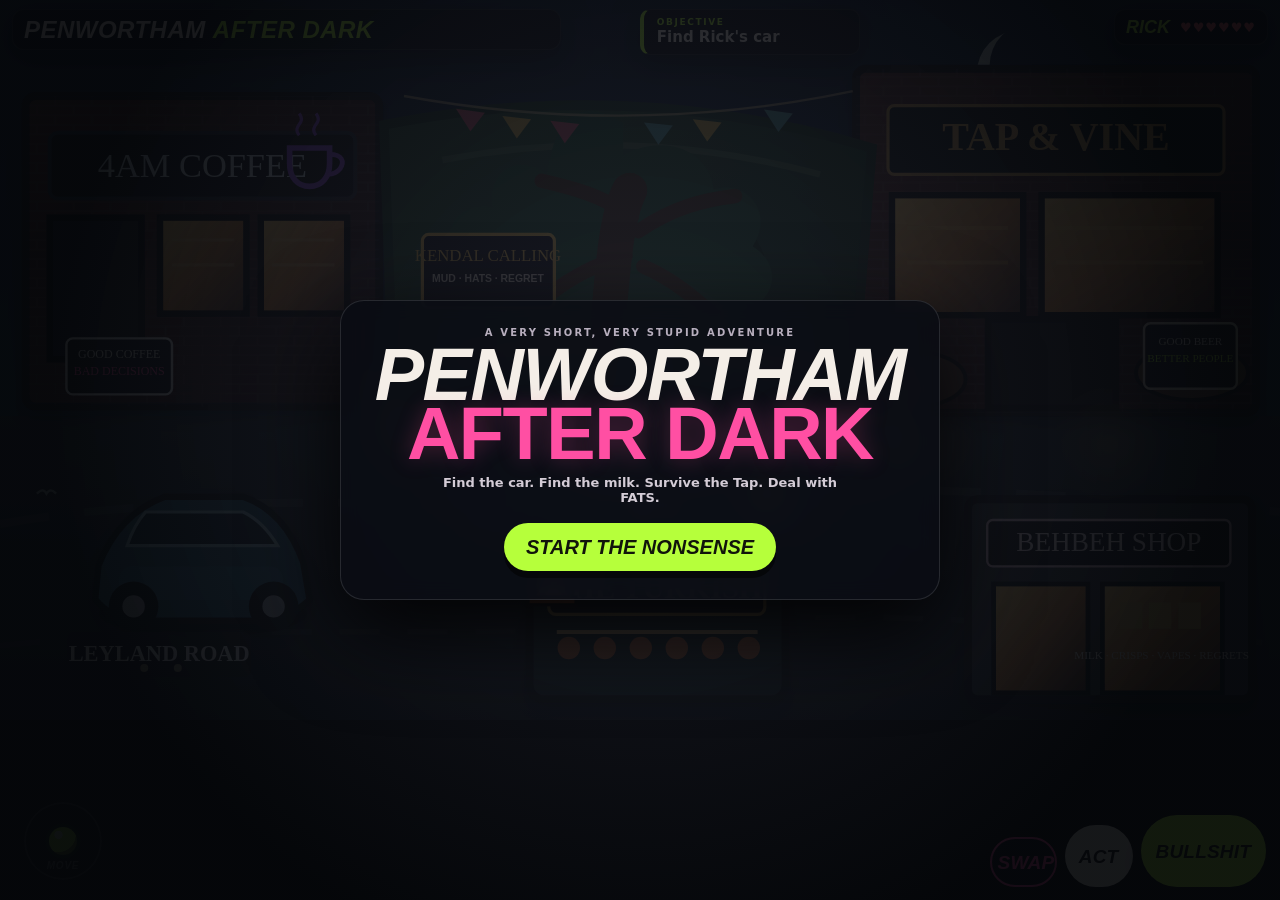
<file: index.html>
<!doctype html>
<html lang="en">
<head>
  <meta charset="utf-8">
  <meta name="viewport" content="width=device-width,initial-scale=1,maximum-scale=1,user-scalable=no,viewport-fit=cover">
  <meta name="theme-color" content="#090b10">
  <meta name="apple-mobile-web-app-capable" content="yes">
  <title>Penwortham After Dark</title>
  <meta http-equiv="refresh" content="0; url=./v4/index.html">
  <script>location.replace('./v4/index.html');</script>
  <style>
    html,body{margin:0;height:100%;display:grid;place-items:center;background:#090b10;color:#f4eee7;font-family:system-ui,sans-serif}
    a{color:#b6ff3b;font-weight:800}
  </style>
</head>
<body>
  <p>Launching <a href="./v4/index.html">Penwortham After Dark</a>…</p>
</body>
</html>
</file>
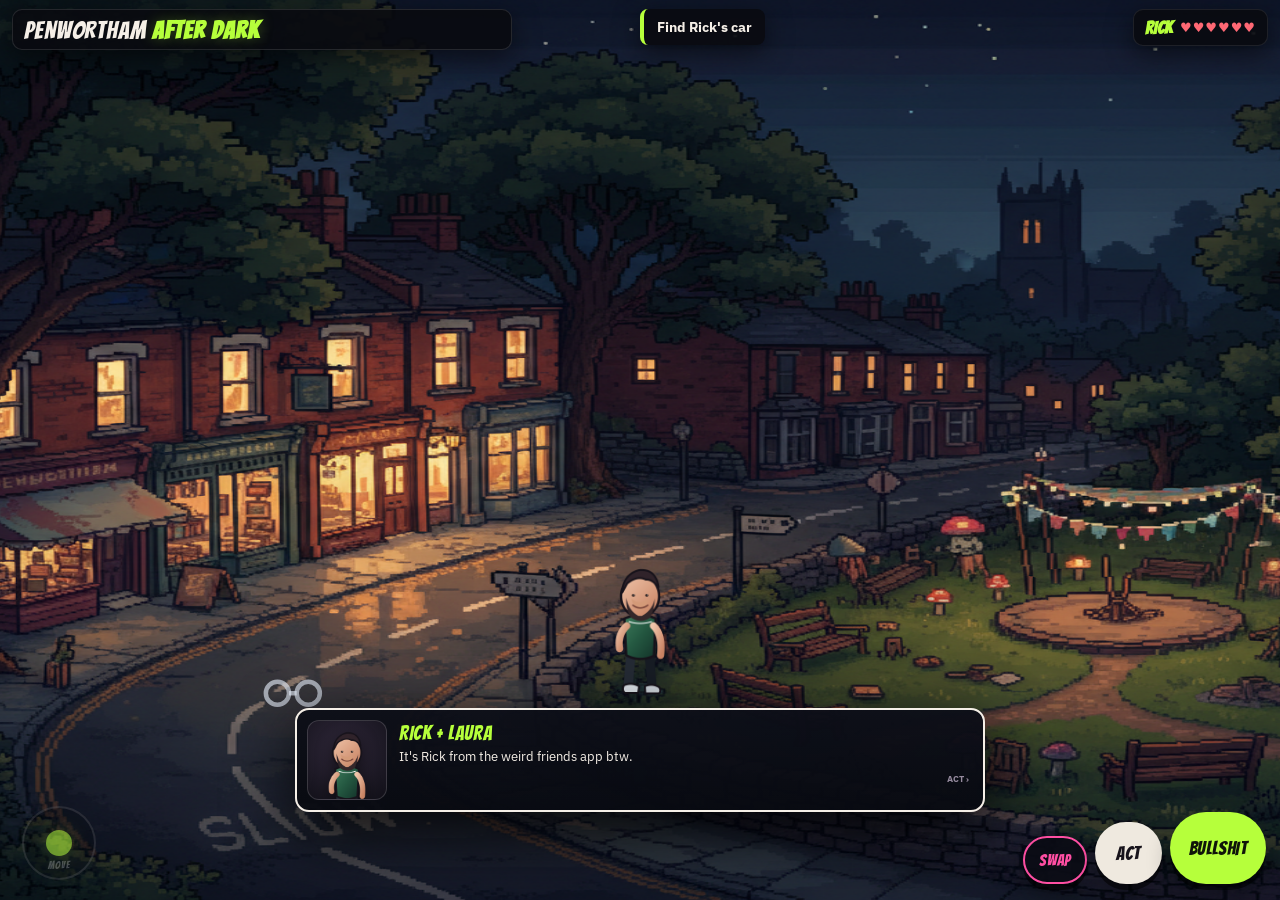
<file: v3/index.html>
<!doctype html>
<html lang="en">
<head>
  <meta charset="utf-8">
  <meta name="viewport" content="width=device-width,initial-scale=1,maximum-scale=1,user-scalable=no,viewport-fit=cover">
  <meta name="theme-color" content="#090b10">
  <meta name="apple-mobile-web-app-capable" content="yes">
  <meta name="apple-mobile-web-app-status-bar-style" content="black-translucent">
  <title>Penwortham After Dark</title>
  <link rel="stylesheet" href="./styles.css">
</head>
<body>
  <div id="game"></div>

  <header id="top-ui">
    <div id="brand">PENWORTHAM <b>AFTER DARK</b></div>
    <div id="objective">Find Rick's car</div>
    <div id="hero-chip"><strong id="hero-name">RICK</strong><span id="hp">♥♥♥♥♥♥</span></div>
  </header>

  <div id="move-hint"><span></span><small>MOVE</small></div>
  <div id="joystick" class="hidden"><div id="knob"></div></div>

  <div id="nearby" class="hidden"></div>

  <div id="buttons">
    <button id="swap" type="button">SWAP</button>
    <button id="act" type="button">ACT</button>
    <button id="ability" type="button">BULLSHIT</button>
  </div>

  <section id="dialogue" class="hidden" aria-live="polite">
    <div id="portrait"></div>
    <div class="dialogue-copy">
      <div id="speaker"></div>
      <div id="line"></div>
      <div id="advance">ACT ›</div>
    </div>
  </section>

  <div id="toast" class="hidden"></div>

  <div id="portrait-lock">
    <div>↻</div>
    <small>landscape, behbeh</small>
  </div>

  <script src="./vendor/phaser.min.js"></script>
  <script src="./game.js"></script>
</body>
</html>
</file>
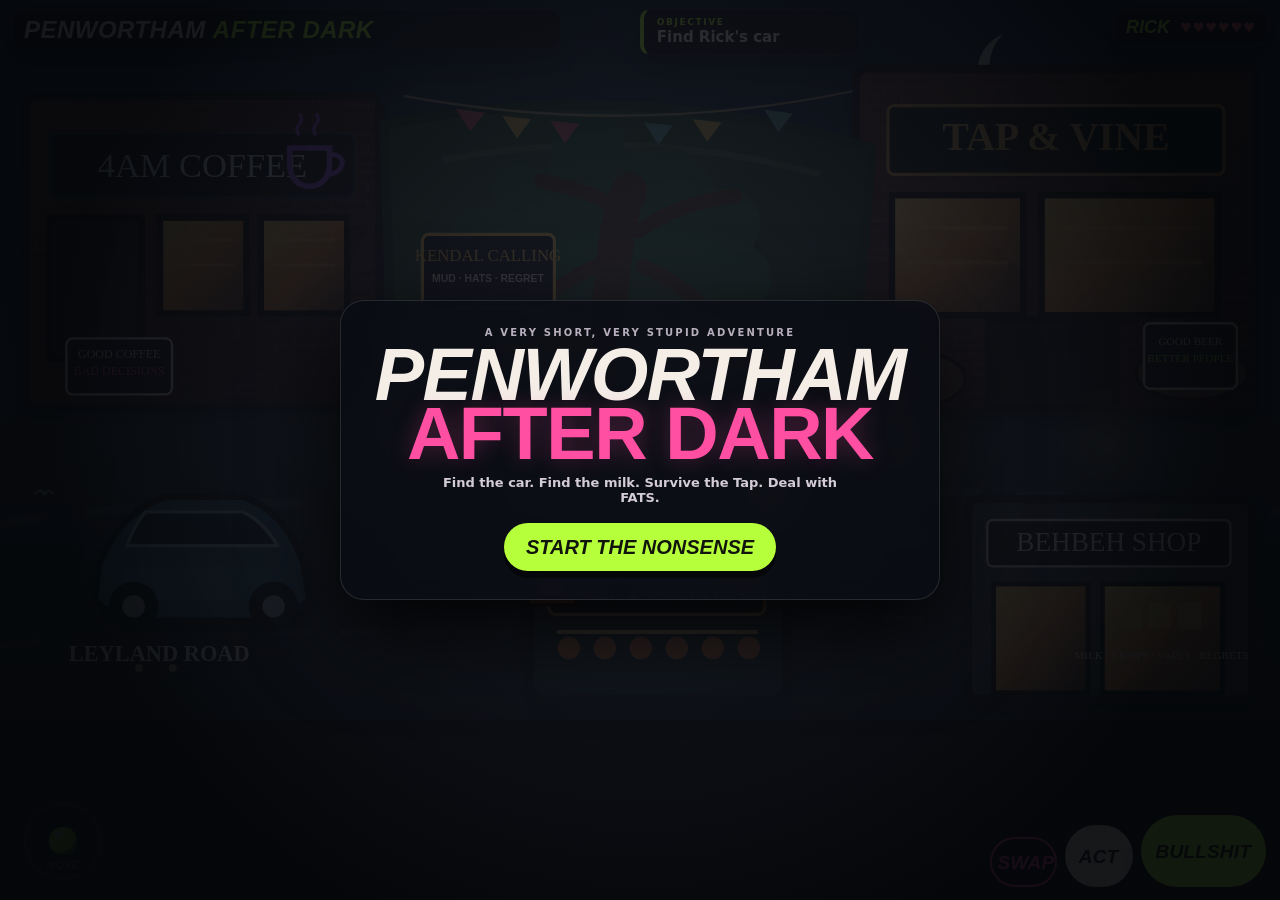
<file: v4/index.html>
<!doctype html>
<html lang="en">
<head>
  <meta charset="utf-8">
  <meta name="viewport" content="width=device-width,initial-scale=1,maximum-scale=1,user-scalable=no,viewport-fit=cover">
  <meta name="theme-color" content="#090b10">
  <meta name="apple-mobile-web-app-capable" content="yes">
  <meta name="apple-mobile-web-app-status-bar-style" content="black-translucent">
  <title>Penwortham After Dark</title>
  <link rel="stylesheet" href="./style.css">
</head>
<body>
  <main id="root">
    <canvas id="game" aria-label="Penwortham After Dark game"></canvas>

    <header id="hud">
      <div id="logo">PENWORTHAM <b>AFTER DARK</b></div>
      <div id="objective"><span>OBJECTIVE</span><strong>Find Rick's car</strong></div>
      <div id="status"><strong id="heroName">RICK</strong><span id="hearts">♥♥♥♥♥♥</span></div>
    </header>

    <div id="prompt" class="hidden"></div>

    <div id="controls">
      <button id="swap" type="button">SWAP</button>
      <button id="act" type="button">ACT</button>
      <button id="ability" type="button">BULLSHIT</button>
    </div>

    <div id="stickBase" class="hidden" aria-hidden="true"><div id="stickKnob"></div></div>
    <div id="moveGhost" aria-hidden="true"><i></i><span>MOVE</span></div>

    <section id="dialogue" class="hidden" aria-live="polite">
      <div id="portrait"></div>
      <div class="dialogueText">
        <div id="speaker">RICK</div>
        <p id="line"></p>
        <small>ACT ›</small>
      </div>
    </section>

    <section id="startCard">
      <div class="startInner">
        <div class="eyebrow">A VERY SHORT, VERY STUPID ADVENTURE</div>
        <h1>PENWORTHAM<br><em>AFTER DARK</em></h1>
        <p>Find the car. Find the milk. Survive the Tap. Deal with FATS.</p>
        <button id="start" type="button">START THE NONSENSE</button>
      </div>
    </section>

    <div id="toast" class="hidden"></div>
    <div id="rotate"><div>↻</div><strong>landscape, behbeh</strong></div>
  </main>

  <script src="./art.js"></script>
  <script src="./game.js"></script>
</body>
</html>
</file>
<file: v3/styles.css>
@import url('https://fonts.googleapis.com/css2?family=Bangers&family=IBM+Plex+Sans:wght@500;700&display=swap');

:root{
  --ink:#090b10;
  --panel:rgba(9,11,16,.9);
  --paper:#f5efe7;
  --lime:#b6ff3b;
  --pink:#ff4fa3;
  --gold:#f2c764;
  --red:#ff6874;
}
*{box-sizing:border-box;-webkit-tap-highlight-color:transparent}
html,body{margin:0;width:100%;height:100%;overflow:hidden;overscroll-behavior:none;background:var(--ink);color:var(--paper);font-family:'IBM Plex Sans',system-ui,sans-serif;touch-action:none;user-select:none;-webkit-user-select:none;-webkit-text-size-adjust:100%}
body{position:fixed;inset:0}
button{font:inherit;touch-action:manipulation}
#game{position:fixed;inset:0;background:#101319}
#game canvas{display:block;width:100%!important;height:100%!important;touch-action:none;image-rendering:auto}

#top-ui{position:fixed;z-index:30;left:max(12px,env(safe-area-inset-left));right:max(12px,env(safe-area-inset-right));top:max(9px,env(safe-area-inset-top));display:grid;grid-template-columns:auto minmax(180px,360px) auto;align-items:start;gap:10px;pointer-events:none}
#brand{font-family:Bangers,Impact,sans-serif;font-size:clamp(17px,2vw,25px);letter-spacing:.035em;padding:7px 11px 5px;border-radius:10px;background:var(--panel);border:1px solid #ffffff1d;box-shadow:0 8px 26px #0008;white-space:nowrap}
#brand b{color:var(--lime);text-shadow:0 0 14px #b6ff3b45}
#objective{justify-self:center;font-size:clamp(11px,1.15vw,14px);font-weight:700;line-height:1.15;padding:10px 13px;border-left:4px solid var(--lime);border-radius:8px;background:var(--panel);box-shadow:0 8px 26px #0008;text-align:left}
#hero-chip{justify-self:end;display:flex;align-items:center;gap:8px;padding:8px 11px;border-radius:10px;background:var(--panel);border:1px solid #ffffff16;box-shadow:0 8px 26px #0008}
#hero-name{font-family:Bangers,Impact,sans-serif;font-size:18px;color:var(--lime)}
#hp{font-size:13px;color:var(--red);letter-spacing:1px;white-space:nowrap}

#move-hint{position:fixed;z-index:31;left:max(22px,env(safe-area-inset-left));bottom:max(20px,calc(env(safe-area-inset-bottom) + 6px));width:74px;height:74px;border-radius:50%;background:#0a0c1290;border:2px solid #ffffff31;display:grid;place-items:center;pointer-events:none;opacity:.55}
#move-hint span{width:26px;height:26px;border-radius:50%;background:var(--lime);box-shadow:0 0 18px #b6ff3b55}
#move-hint small{position:absolute;bottom:7px;font-family:Bangers,Impact,sans-serif;font-size:10px;letter-spacing:.08em;color:#ffffff70}

#joystick{position:fixed;z-index:45;width:126px;height:126px;border-radius:50%;background:#080a1190;border:3px solid #ffffff4a;box-shadow:inset 0 0 0 8px #ffffff07,0 12px 30px #0008;transform:translate(-50%,-50%);backdrop-filter:blur(4px);pointer-events:none}
#joystick.hidden{display:none}
#knob{position:absolute;left:50%;top:50%;width:60px;height:60px;border-radius:50%;transform:translate(-50%,-50%);background:radial-gradient(circle at 35% 30%,#edffd2 0 10%,var(--lime) 12% 58%,#628a1f 60%);border:3px solid #151a0d;box-shadow:0 8px 20px #0009}

#nearby{position:fixed;z-index:38;left:50%;bottom:max(20px,env(safe-area-inset-bottom));transform:translateX(-50%);padding:7px 12px;border-radius:999px;background:#0a0c14d8;border:1px solid #ffffff24;color:#eee7df;font-size:11px;font-weight:700;letter-spacing:.05em;box-shadow:0 8px 22px #0007;pointer-events:none}
#nearby.hidden{display:none}

#buttons{position:fixed;z-index:42;right:max(14px,env(safe-area-inset-right));bottom:max(16px,calc(env(safe-area-inset-bottom) + 2px));display:flex;align-items:flex-end;gap:8px}
#buttons button{border:0;font-family:Bangers,Impact,sans-serif;letter-spacing:.02em;box-shadow:0 6px 0 #0008,0 12px 25px #0005}
#buttons button:active{transform:translateY(4px);box-shadow:0 2px 0 #0008}
#swap{width:64px;height:48px;border:2px solid var(--pink)!important;border-radius:999px;background:#0b0d15e8;color:var(--pink);font-size:16px}
#act{width:67px;height:62px;border-radius:999px;background:#efe9df;color:#17131b;font-size:19px}
#ability{min-width:96px;height:72px;padding:0 13px;border-radius:999px;background:var(--lime);color:#10150a;font-size:19px}

#dialogue{position:fixed;z-index:55;left:50%;bottom:max(88px,calc(env(safe-area-inset-bottom) + 78px));transform:translateX(-50%);width:min(690px,76vw);min-height:100px;display:flex;gap:12px;padding:10px 14px 10px 10px;border:2px solid #f5efe7;border-radius:14px;background:linear-gradient(180deg,#0d0f18f8,#080a11f6);box-shadow:0 20px 65px #000d}
#dialogue.hidden,#toast.hidden{display:none}
#portrait{width:80px;min-width:80px;height:80px;align-self:center;border-radius:12px;overflow:hidden;background:radial-gradient(circle at 45% 35%,#30283a,#111018);border:1px solid #ffffff27;display:grid;place-items:end center}
#portrait img{width:100%;height:100%;object-fit:contain;object-position:center bottom;filter:drop-shadow(0 5px 8px #0008)}
#portrait span{align-self:center;font-family:Bangers,Impact,sans-serif;font-size:28px;color:var(--pink)}
.dialogue-copy{flex:1;min-width:0;padding-top:2px}
#speaker{font-family:Bangers,Impact,sans-serif;color:var(--lime);font-size:20px;letter-spacing:.03em;margin-bottom:4px}
#line{font-size:13px;line-height:1.35;max-width:58ch}
#advance{text-align:right;color:#958a9e;font-size:9px;font-weight:700;margin-top:7px}

#toast{position:fixed;z-index:56;left:50%;top:78px;transform:translateX(-50%);padding:8px 13px;border-radius:999px;background:#0a0c14e8;border:2px solid var(--gold);color:var(--gold);font-family:Bangers,Impact,sans-serif;font-size:17px;box-shadow:0 12px 36px #000a;pointer-events:none}

#portrait-lock{display:none}
@media (orientation:portrait) and (max-width:780px){
  #game,#top-ui,#move-hint,#buttons{filter:blur(5px) brightness(.35)}
  #portrait-lock{position:fixed;z-index:100;inset:0;display:grid;place-items:center;text-align:center;background:#05070a8c;color:var(--lime);font-family:Bangers,Impact,sans-serif;font-size:48px;line-height:.8}
  #portrait-lock small{font-size:25px;line-height:1}
}
@media (max-height:520px){
  #brand{font-size:17px}
  #objective{font-size:11px;padding:8px 10px}
  #hero-chip{padding:7px 9px}
  #buttons{bottom:10px}
  #ability{min-width:88px;height:64px;font-size:17px}
  #act{width:60px;height:56px}
  #swap{width:58px;height:44px}
  #dialogue{bottom:74px;min-height:88px;width:min(700px,74vw)}
  #portrait{width:68px;min-width:68px;height:68px}
  #speaker{font-size:18px}
  #line{font-size:12px}
}
</file>
<file: v4/style.css>
:root{
  --ink:#080a0f;
  --panel:rgba(9,11,17,.92);
  --paper:#f4eee7;
  --lime:#b6ff3b;
  --pink:#ff4fa3;
  --red:#ff6673;
  --gold:#f2c766;
}
*{box-sizing:border-box;-webkit-tap-highlight-color:transparent}
html,body{margin:0;width:100%;height:100%;overflow:hidden;background:#080a0f;color:var(--paper);font-family:Inter,ui-sans-serif,system-ui,-apple-system,BlinkMacSystemFont,"Segoe UI",sans-serif;touch-action:none;overscroll-behavior:none;-webkit-user-select:none;user-select:none;-webkit-text-size-adjust:100%}
body{position:fixed;inset:0}
button{font:inherit}
#root,#game{position:absolute;inset:0;width:100%;height:100%}
#game{display:block;background:#10131a;touch-action:none}

#hud{position:absolute;z-index:20;left:max(12px,env(safe-area-inset-left));right:max(12px,env(safe-area-inset-right));top:max(9px,env(safe-area-inset-top));display:grid;grid-template-columns:auto minmax(180px,360px) auto;gap:9px;align-items:start;pointer-events:none}
#logo,#objective,#status{background:var(--panel);border:1px solid #ffffff1b;box-shadow:0 10px 28px #0009;backdrop-filter:blur(8px)}
#logo{padding:8px 11px 7px;border-radius:12px;font:900 italic clamp(15px,2vw,24px)/1 Impact,"Arial Black",sans-serif;letter-spacing:.02em;white-space:nowrap}
#logo b{color:var(--lime)}
#objective{justify-self:center;padding:7px 13px 8px;border-left:4px solid var(--lime);border-radius:10px;min-width:220px}
#objective span{display:block;font-size:9px;font-weight:900;letter-spacing:.18em;color:var(--lime);margin-bottom:2px}
#objective strong{display:block;font-size:clamp(11px,1.25vw,15px);line-height:1.15}
#status{justify-self:end;display:flex;align-items:center;gap:10px;border-radius:11px;padding:8px 11px}
#heroName{font:900 italic 18px/1 Impact,"Arial Black",sans-serif;color:var(--lime)}
#hearts{font-size:13px;letter-spacing:1px;color:var(--red);white-space:nowrap}

#controls{position:absolute;z-index:32;right:max(14px,env(safe-area-inset-right));bottom:max(13px,calc(env(safe-area-inset-bottom) + 2px));display:flex;gap:8px;align-items:flex-end}
#controls button{border:0;font:900 italic 19px/1 Impact,"Arial Black",sans-serif;letter-spacing:.01em;box-shadow:0 7px 0 #0008,0 12px 24px #0005}
#controls button:active{transform:translateY(4px);box-shadow:0 3px 0 #0008}
#swap{width:67px;height:50px;border:2px solid var(--pink)!important;border-radius:999px;background:#0c0e15e8;color:var(--pink)}
#act{width:68px;height:62px;border-radius:999px;background:#f0ebe3;color:#171318}
#ability{min-width:104px;height:72px;padding:0 15px;border-radius:999px;background:var(--lime);color:#10140b}

#moveGhost{position:absolute;z-index:22;left:max(24px,env(safe-area-inset-left));bottom:max(20px,calc(env(safe-area-inset-bottom) + 7px));width:78px;height:78px;border-radius:50%;background:#0a0c1390;border:2px solid #ffffff35;display:grid;place-items:center;pointer-events:none;opacity:.55}
#moveGhost i{display:block;width:28px;height:28px;border-radius:50%;background:radial-gradient(circle at 34% 28%,#f3ffd9 0 14%,var(--lime) 16% 62%,#638c1f 64%);box-shadow:0 0 18px #b6ff3b55}
#moveGhost span{position:absolute;bottom:7px;font:900 italic 10px/1 Impact,"Arial Black",sans-serif;color:#ffffff70;letter-spacing:.08em}
#stickBase{position:absolute;z-index:40;width:128px;height:128px;border-radius:50%;transform:translate(-50%,-50%);background:#07090f9c;border:3px solid #ffffff4a;box-shadow:inset 0 0 0 8px #ffffff08,0 14px 34px #0009;backdrop-filter:blur(4px);pointer-events:none}
#stickBase.hidden{display:none}
#stickKnob{position:absolute;left:50%;top:50%;width:60px;height:60px;border-radius:50%;transform:translate(-50%,-50%);background:radial-gradient(circle at 34% 28%,#f3ffd9 0 13%,var(--lime) 15% 61%,#638c1f 63%);border:3px solid #151a0d;box-shadow:0 8px 20px #0009}

#prompt{position:absolute;z-index:28;left:50%;bottom:max(16px,env(safe-area-inset-bottom));transform:translateX(-50%);padding:7px 12px;border-radius:999px;background:#0a0c14dd;border:1px solid #ffffff22;color:#f2ece4;font-size:11px;font-weight:900;letter-spacing:.04em;box-shadow:0 10px 28px #0008;pointer-events:none}
.hidden{display:none!important}

#dialogue{position:absolute;z-index:50;left:50%;bottom:max(86px,calc(env(safe-area-inset-bottom) + 77px));transform:translateX(-50%);width:min(720px,78vw);min-height:100px;display:flex;gap:12px;padding:10px 14px 10px 10px;border:2px solid #f4eee7;border-radius:15px;background:linear-gradient(180deg,#0d0f18f8,#070910f8);box-shadow:0 20px 65px #000e}
#portrait{width:82px;min-width:82px;height:82px;border-radius:12px;overflow:hidden;border:1px solid #ffffff25;background:#211c27;display:grid;place-items:center}
#portrait canvas{width:100%;height:100%}
.dialogueText{flex:1;min-width:0;padding-top:1px}
#speaker{font:900 italic 20px/1 Impact,"Arial Black",sans-serif;color:var(--lime);letter-spacing:.03em;margin-bottom:5px}
#line{margin:0;font-size:13px;line-height:1.35;font-weight:650}
.dialogueText small{display:block;margin-top:7px;text-align:right;color:#9a909f;font-size:9px;font-weight:900}

#toast{position:absolute;z-index:60;left:50%;top:74px;transform:translateX(-50%);padding:8px 14px;border:2px solid var(--gold);border-radius:999px;background:#0a0c14ec;color:var(--gold);font:900 italic 17px/1 Impact,"Arial Black",sans-serif;box-shadow:0 12px 35px #000c;pointer-events:none}

#startCard{position:absolute;z-index:80;inset:0;display:grid;place-items:center;background:radial-gradient(circle at 50% 44%,#1d1f2ac9,#05070aed 72%)}
.startInner{text-align:center;width:min(600px,88vw);padding:26px 28px 28px;border:1px solid #ffffff1e;border-radius:24px;background:#0a0c14d8;box-shadow:0 30px 90px #000e;backdrop-filter:blur(10px)}
.eyebrow{font-size:10px;font-weight:900;letter-spacing:.22em;color:#b8afbe}
.startInner h1{margin:8px 0 7px;font:900 italic clamp(42px,7vw,74px)/.79 Impact,"Arial Black",sans-serif;letter-spacing:-.02em}
.startInner h1 em{font-style:normal;color:var(--pink);text-shadow:0 0 22px #ff4fa344}
.startInner p{margin:12px auto 18px;max-width:44ch;color:#d4ccd6;font-size:13px;font-weight:650}
#start{min-height:48px;padding:0 22px;border:0;border-radius:999px;background:var(--lime);color:#11150b;font:900 italic 20px/1 Impact,"Arial Black",sans-serif;box-shadow:0 7px 0 #0008}
#start:active{transform:translateY(4px);box-shadow:0 3px 0 #0008}

#rotate{display:none}
@media (orientation:portrait) and (max-width:800px){
  #root>*:not(#rotate){filter:blur(6px) brightness(.28)}
  #rotate{position:absolute;z-index:100;inset:0;display:grid;place-content:center;text-align:center;background:#05070a99;color:var(--lime)}
  #rotate div{font-size:58px;line-height:.8}
  #rotate strong{font:900 italic 26px/1 Impact,"Arial Black",sans-serif;margin-top:10px}
}
@media (max-height:500px){
  #logo{font-size:16px}
  #objective{padding:6px 10px 7px;min-width:190px}
  #objective strong{font-size:11px}
  #status{padding:7px 9px}
  #heroName{font-size:17px}
  #controls{bottom:9px}
  #ability{height:63px;min-width:94px;font-size:17px}
  #act{height:55px;width:60px;font-size:18px}
  #swap{height:45px;width:59px;font-size:16px}
  #dialogue{bottom:72px;width:min(700px,76vw);min-height:86px}
  #portrait{width:68px;min-width:68px;height:68px}
  #speaker{font-size:18px}
  #line{font-size:12px}
}
</file>
